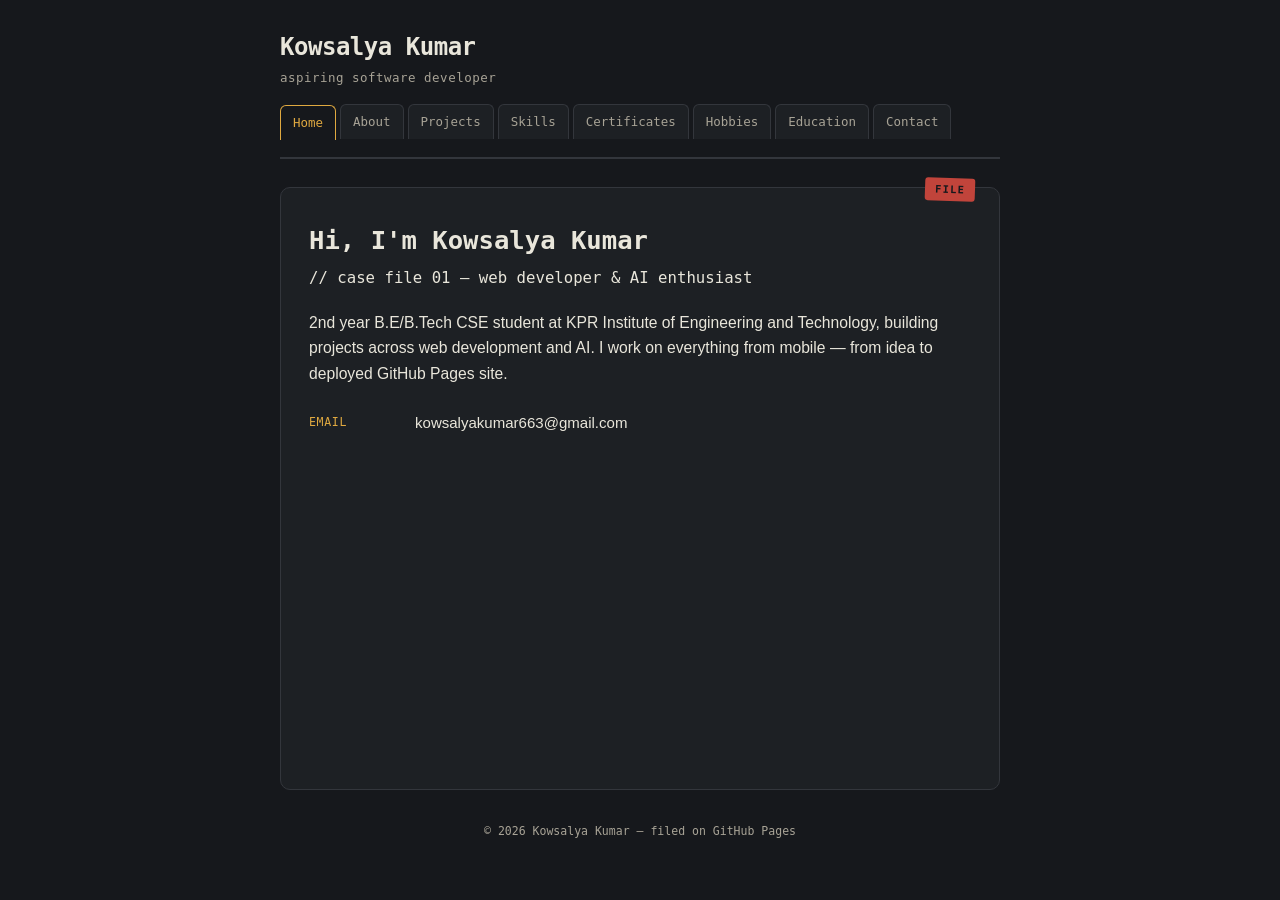
<file: index.html>
<!DOCTYPE html>
<html lang="en">
<head>
<meta charset="UTF-8">
<meta name="viewport" content="width=device-width, initial-scale=1.0">
<title>Kowsalya Kumar — Portfolio</title>
<link rel="stylesheet" href="style.css">
</head>
<body>
<div class="wrap">
  <header class="site-head">
    <div>
      <div class="name">Kowsalya Kumar</div>
      <div class="role">aspiring software developer</div>
    </div>
    <nav class="tabs">
      <a href="index.html" class="active">Home</a>
      <a href="about.html">About</a>
      <a href="project.html">Projects</a>
      <a href="skills.html">Skills</a>
      <a href="certificate.html">Certificates</a>
      <a href="hobbies.html">Hobbies</a>
      <a href="education.html">Education</a>
      <a href="contact.html">Contact</a>
    </nav>
  </header>
  <main class="card">
    <h1>Hi, I'm Kowsalya Kumar</h1>
    <p class="tagline">// case file 01 — web developer & AI enthusiast</p>
    <p>
      2nd year B.E/B.Tech CSE student at KPR Institute of Engineering and
      Technology, building projects across web development and AI. I work
      on everything from mobile — from idea to deployed GitHub Pages site.
    </p>
    <ul class="contact-list">
      <li><span>Email</span>kowsalyakumar663@gmail.com</li>
    </ul>
  </main>
  <footer class="site-foot">
    &copy; <span id="year"></span> Kowsalya Kumar — filed on GitHub Pages
  </footer>
</div>
<script>document.getElementById('year').textContent = new Date().getFullYear();</script>
</body>
</html>
</file>
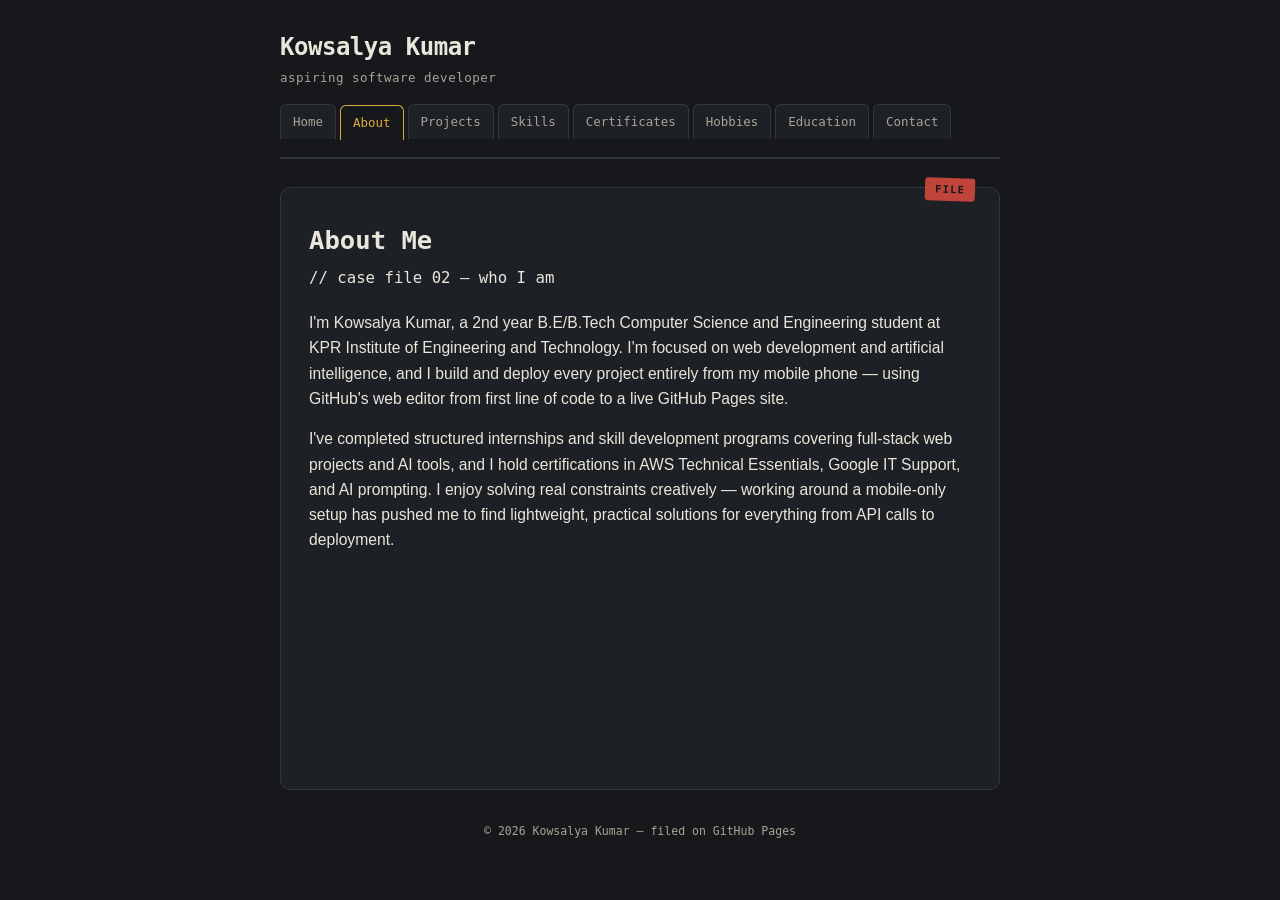
<file: about.html>
<!DOCTYPE html>
<html lang="en">
<head>
<meta charset="UTF-8">
<meta name="viewport" content="width=device-width, initial-scale=1.0">
<title>About — Kowsalya Kumar</title>
<link rel="stylesheet" href="style.css">
</head>
<body>
<div class="wrap">
  <header class="site-head">
    <div>
      <div class="name">Kowsalya Kumar</div>
      <div class="role">aspiring software developer</div>
    </div>
    <nav class="tabs">
      <a href="index.html">Home</a>
      <a href="about.html" class="active">About</a>
      <a href="project.html">Projects</a>
      <a href="skills.html">Skills</a>
      <a href="certificate.html">Certificates</a>
      <a href="hobbies.html">Hobbies</a>
      <a href="education.html">Education</a>
      <a href="contact.html">Contact</a>
    </nav>
  </header>
  <main class="card">
    <h1>About Me</h1>
    <p class="tagline">// case file 02 — who I am</p>
    <p>
      I'm Kowsalya Kumar, a 2nd year B.E/B.Tech Computer Science and
      Engineering student at KPR Institute of Engineering and Technology.
      I'm focused on web development and artificial intelligence, and I
      build and deploy every project entirely from my mobile phone —
      using GitHub's web editor from first line of code to a live
      GitHub Pages site.
    </p>
    <p>
      I've completed structured internships and skill development
      programs covering full-stack web projects and AI tools, and I hold
      certifications in AWS Technical Essentials, Google IT Support, and
      AI prompting. I enjoy solving real constraints creatively — working
      around a mobile-only setup has pushed me to find lightweight,
      practical solutions for everything from API calls to deployment.
    </p>
  </main>
  <footer class="site-foot">
    &copy; <span id="year"></span> Kowsalya Kumar — filed on GitHub Pages
  </footer>
</div>
<script>document.getElementById('year').textContent = new Date().getFullYear();</script>
</body>
</html>
</file>
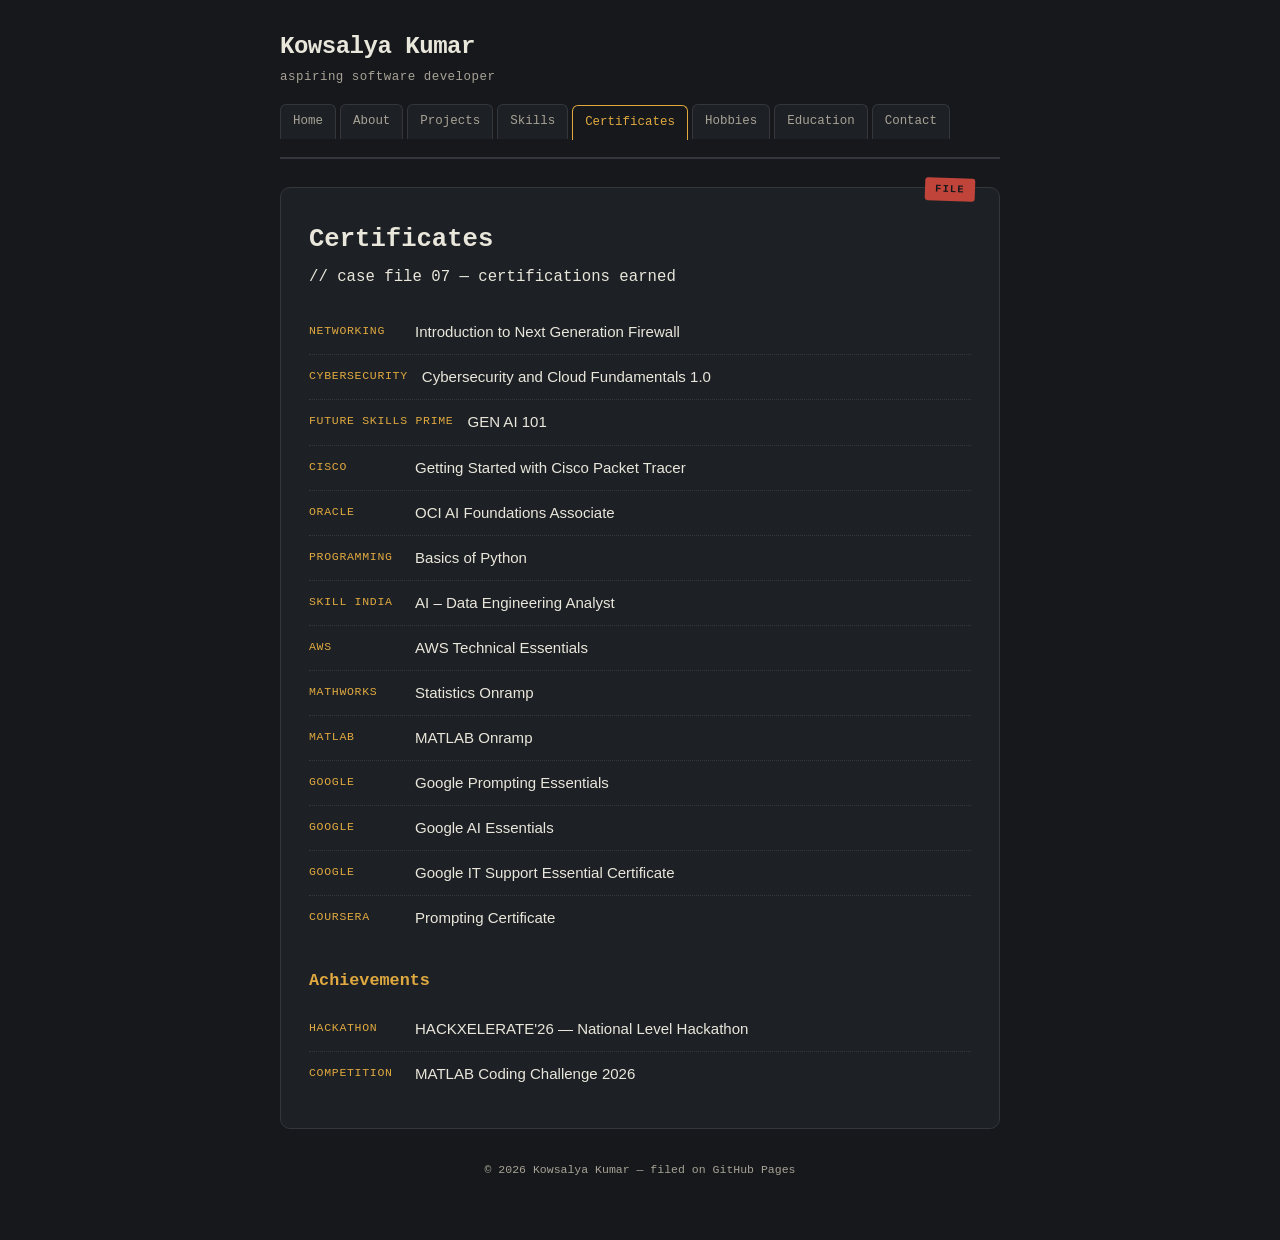
<file: certificate.html>
<!DOCTYPE html>
<html lang="en">
<head>
<meta charset="UTF-8">
<meta name="viewport" content="width=device-width, initial-scale=1.0">
<title>Certificates — Kowsalya Kumar</title>
<link rel="stylesheet" href="style.css">
</head>
<body>
<div class="wrap">
  <header class="site-head">
    <div>
      <div class="name">Kowsalya Kumar</div>
      <div class="role">aspiring software developer</div>
    </div>
    <nav class="tabs">
      <a href="index.html">Home</a>
      <a href="about.html">About</a>
      <a href="project.html">Projects</a>
      <a href="skills.html">Skills</a>
      <a href="certificate.html" class="active">Certificates</a>
      <a href="hobbies.html">Hobbies</a>
      <a href="education.html">Education</a>
      <a href="contact.html">Contact</a>
    </nav>
  </header>
  <main class="card">
    <h1>Certificates</h1>
    <p class="tagline">// case file 07 — certifications earned</p>

    <ul class="contact-list">
      <li><span>Networking</span>Introduction to Next Generation Firewall</li>
      <li><span>Cybersecurity</span>Cybersecurity and Cloud Fundamentals 1.0</li>
      <li><span>Future Skills Prime</span>GEN AI 101</li>
      <li><span>Cisco</span>Getting Started with Cisco Packet Tracer</li>
      <li><span>Oracle</span>OCI AI Foundations Associate</li>
      <li><span>Programming</span>Basics of Python</li>
      <li><span>Skill India</span>AI – Data Engineering Analyst</li>
      <li><span>AWS</span>AWS Technical Essentials</li>
      <li><span>MathWorks</span>Statistics Onramp</li>
      <li><span>MATLAB</span>MATLAB Onramp</li>
      <li><span>Google</span>Google Prompting Essentials</li>
      <li><span>Google</span>Google AI Essentials</li>
      <li><span>Google</span>Google IT Support Essential Certificate</li>
      <li><span>Coursera</span>Prompting Certificate</li>
    </ul>

    <h2>Achievements</h2>
    <ul class="contact-list">
      <li><span>Hackathon</span>HACKXELERATE'26 — National Level Hackathon</li>
      <li><span>Competition</span>MATLAB Coding Challenge 2026</li>
    </ul>
  </main>
  <footer class="site-foot">
    &copy; <span id="year"></span> Kowsalya Kumar — filed on GitHub Pages
  </footer>
</div>
<script>document.getElementById('year').textContent = new Date().getFullYear();</script>
</body>
</html>
</file>
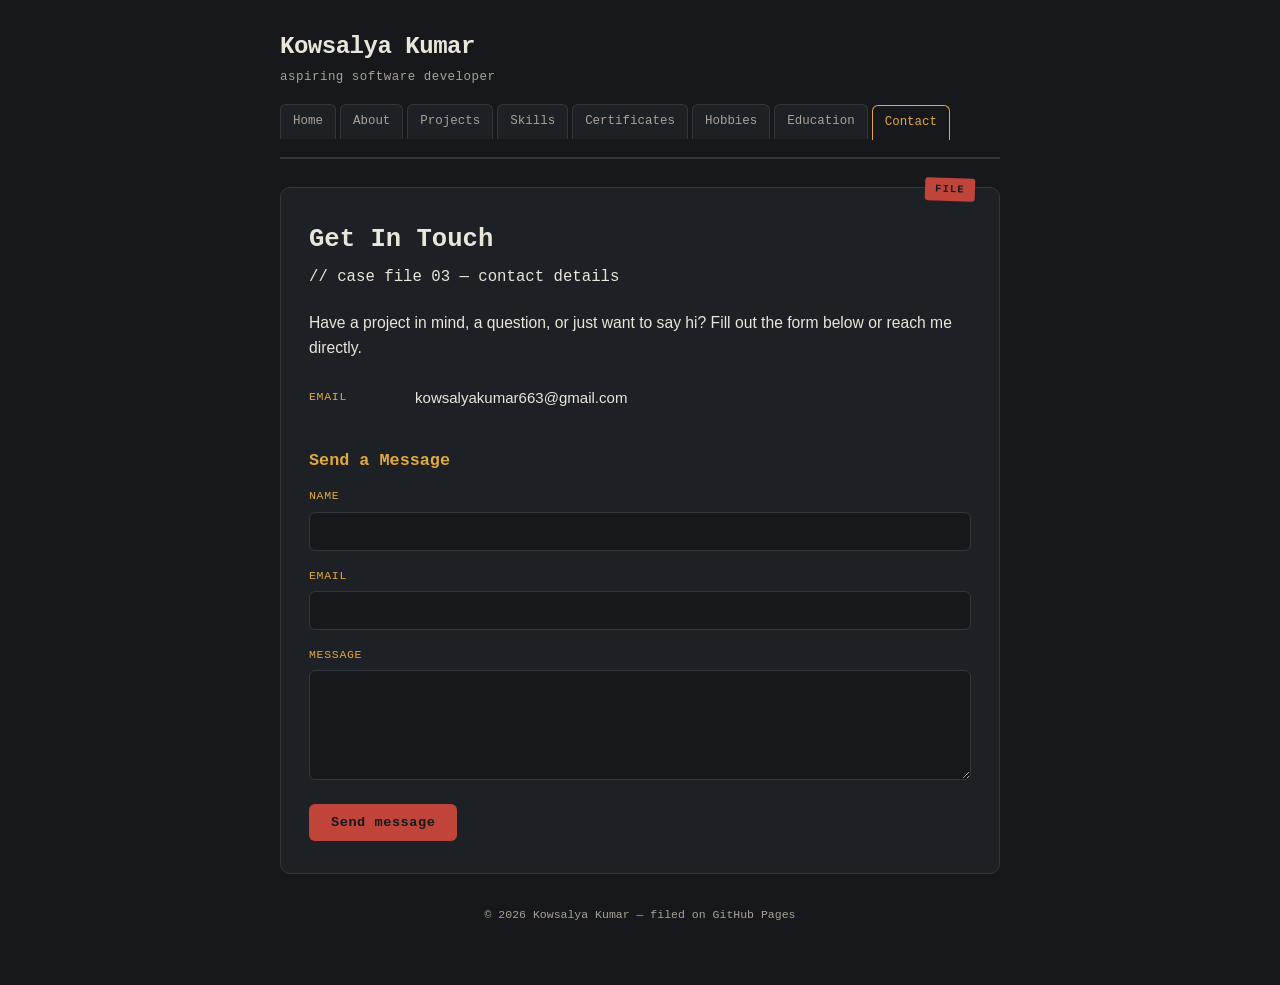
<file: contact.html>
<!DOCTYPE html>
<html lang="en">
<head>
<meta charset="UTF-8">
<meta name="viewport" content="width=device-width, initial-scale=1.0">
<title>Contact — Kowsalya Kumar</title>
<link rel="stylesheet" href="style.css">
</head>
<body>
<div class="wrap">
  <header class="site-head">
    <div>
      <div class="name">Kowsalya Kumar</div>
      <div class="role">aspiring software developer</div>
    </div>
    <nav class="tabs">
      <a href="index.html">Home</a>
      <a href="about.html">About</a>
      <a href="project.html">Projects</a>
      <a href="skills.html">Skills</a>
      <a href="certificate.html">Certificates</a>
      <a href="hobbies.html">Hobbies</a>
      <a href="education.html">Education</a>
      <a href="contact.html" class="active">Contact</a>
    </nav>
  </header>
  <main class="card">
    <h1>Get In Touch</h1>
    <p class="tagline">// case file 03 — contact details</p>
    <p>
      Have a project in mind, a question, or just want to say hi?
      Fill out the form below or reach me directly.
    </p>
    <ul class="contact-list">
      <li><span>Email</span>kowsalyakumar663@gmail.com</li>
    </ul>
    <h2>Send a Message</h2>
    <!--
      GitHub Pages is static and can't process form submissions on its
      own. To make this form actually send you email, sign up free at
      https://formspree.io, get your form endpoint, and replace the
      action URL below with it. Until then this form won't send anywhere.
    -->
    <form action="https://formspree.io/f/your-form-id" method="POST">
      <div>
        <label class="field-label" for="name">Name</label>
        <input type="text" id="name" name="name" required>
      </div>
      <div>
        <label class="field-label" for="email">Email</label>
        <input type="email" id="email" name="email" required>
      </div>
      <div>
        <label class="field-label" for="message">Message</label>
        <textarea id="message" name="message" required></textarea>
      </div>
      <button type="submit" class="submit">Send message</button>
    </form>
  </main>
  <footer class="site-foot">
    &copy; <span id="year"></span> Kowsalya Kumar — filed on GitHub Pages
  </footer>
</div>
<script>document.getElementById('year').textContent = new Date().getFullYear();</script>
</body>
</html>
</file>
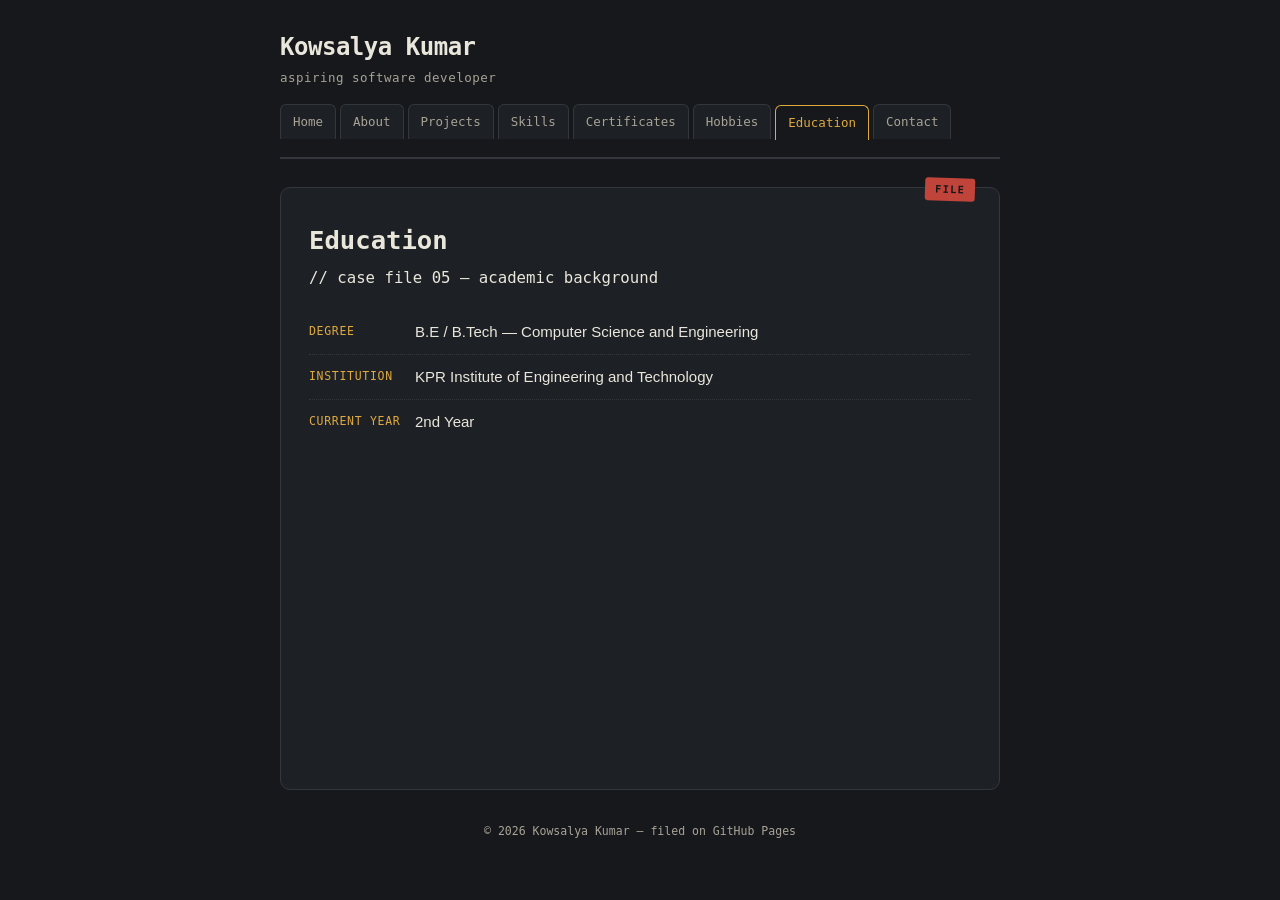
<file: education.html>
<!DOCTYPE html>
<html lang="en">
<head>
<meta charset="UTF-8">
<meta name="viewport" content="width=device-width, initial-scale=1.0">
<title>Education — Kowsalya Kumar</title>
<link rel="stylesheet" href="style.css">
</head>
<body>
<div class="wrap">
  <header class="site-head">
    <div>
      <div class="name">Kowsalya Kumar</div>
      <div class="role">aspiring software developer</div>
    </div>
    <nav class="tabs">
      <a href="index.html">Home</a>
      <a href="about.html">About</a>
      <a href="project.html">Projects</a>
      <a href="skills.html">Skills</a>
      <a href="certificate.html">Certificates</a>
      <a href="hobbies.html">Hobbies</a>
      <a href="education.html" class="active">Education</a>
      <a href="contact.html">Contact</a>
    </nav>
  </header>
  <main class="card">
    <h1>Education</h1>
    <p class="tagline">// case file 05 — academic background</p>

    <ul class="contact-list">
      <li><span>Degree</span>B.E / B.Tech — Computer Science and Engineering</li>
      <li><span>Institution</span>KPR Institute of Engineering and Technology</li>
      <li><span>Current Year</span>2nd Year</li>
    </ul>
  </main>
  <footer class="site-foot">
    &copy; <span id="year"></span> Kowsalya Kumar — filed on GitHub Pages
  </footer>
</div>
<script>document.getElementById('year').textContent = new Date().getFullYear();</script>
</body>
</html>
</file>
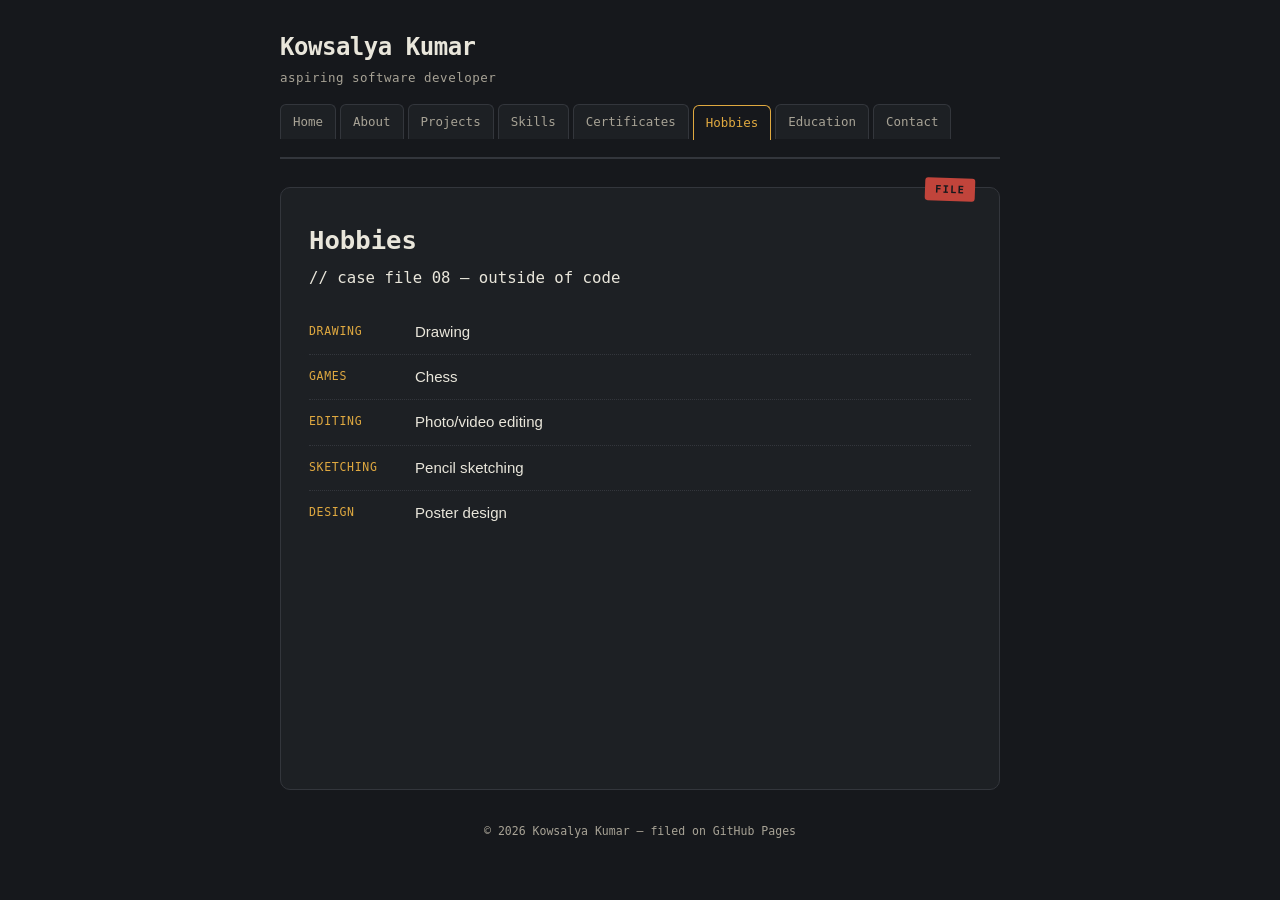
<file: hobbies.html>
<!DOCTYPE html>
<html lang="en">
<head>
<meta charset="UTF-8">
<meta name="viewport" content="width=device-width, initial-scale=1.0">
<title>Hobbies — Kowsalya Kumar</title>
<link rel="stylesheet" href="style.css">
</head>
<body>
<div class="wrap">
  <header class="site-head">
    <div>
      <div class="name">Kowsalya Kumar</div>
      <div class="role">aspiring software developer</div>
    </div>
    <nav class="tabs">
      <a href="index.html">Home</a>
      <a href="about.html">About</a>
      <a href="project.html">Projects</a>
      <a href="skills.html">Skills</a>
      <a href="certificate.html">Certificates</a>
      <a href="hobbies.html" class="active">Hobbies</a>
      <a href="education.html">Education</a>
      <a href="contact.html">Contact</a>
    </nav>
  </header>
  <main class="card">
    <h1>Hobbies</h1>
    <p class="tagline">// case file 08 — outside of code</p>

    <ul class="contact-list">
      <li><span>Drawing</span>Drawing</li>
      <li><span>Games</span>Chess</li>
      <li><span>Editing</span>Photo/video editing</li>
      <li><span>Sketching</span>Pencil sketching</li>
      <li><span>Design</span>Poster design</li>
    </ul>
  </main>
  <footer class="site-foot">
    &copy; <span id="year"></span> Kowsalya Kumar — filed on GitHub Pages
  </footer>
</div>
<script>document.getElementById('year').textContent = new Date().getFullYear();</script>
</body>
</html>
</file>
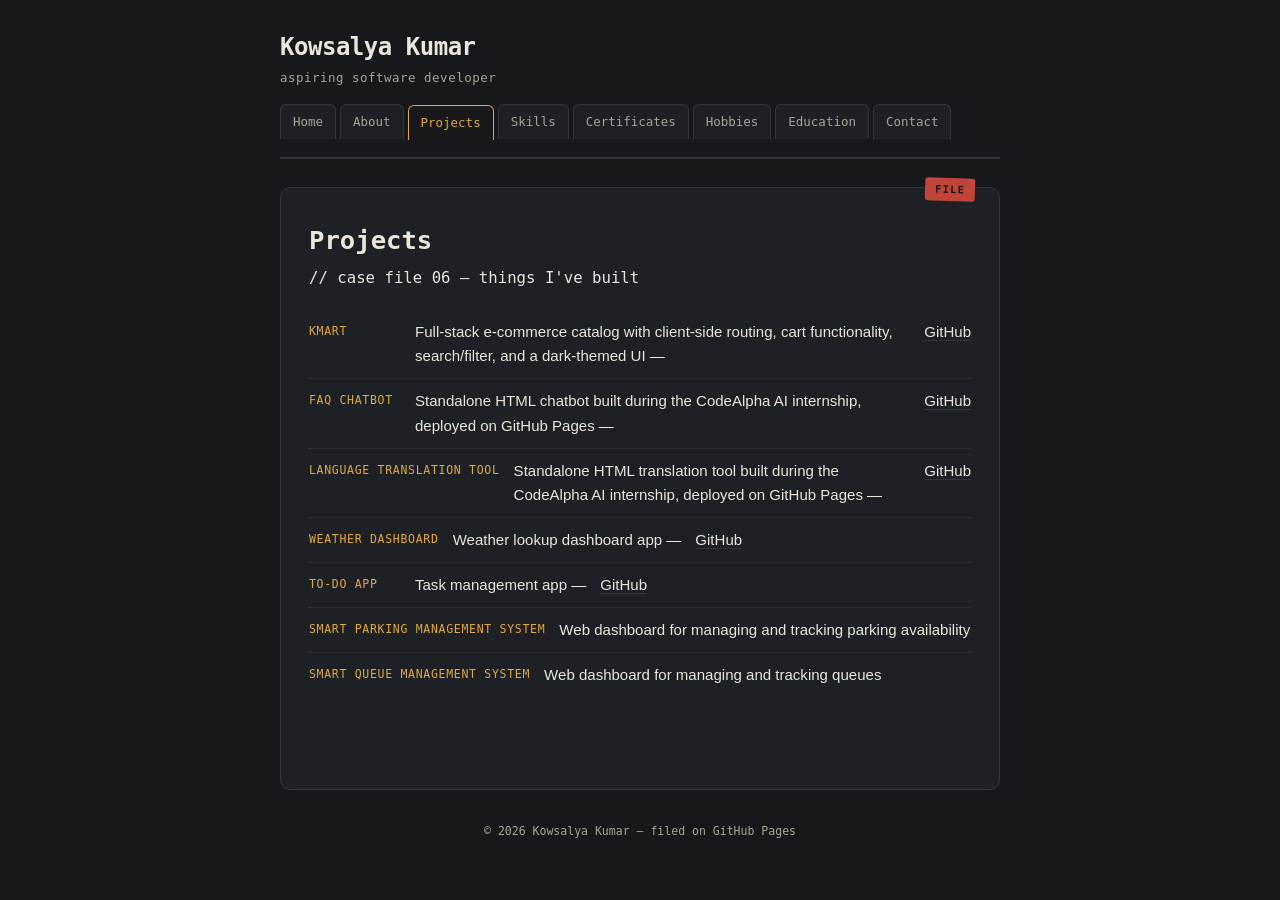
<file: project.html>
<!DOCTYPE html>
<html lang="en">
<head>
<meta charset="UTF-8">
<meta name="viewport" content="width=device-width, initial-scale=1.0">
<title>Projects — Kowsalya Kumar</title>
<link rel="stylesheet" href="style.css">
</head>
<body>
<div class="wrap">
  <header class="site-head">
    <div>
      <div class="name">Kowsalya Kumar</div>
      <div class="role">aspiring software developer</div>
    </div>
    <nav class="tabs">
      <a href="index.html">Home</a>
      <a href="about.html">About</a>
      <a href="project.html" class="active">Projects</a>
      <a href="skills.html">Skills</a>
      <a href="certificate.html">Certificates</a>
      <a href="hobbies.html">Hobbies</a>
      <a href="education.html">Education</a>
      <a href="contact.html">Contact</a>
    </nav>
  </header>
  <main class="card">
    <h1>Projects</h1>
    <p class="tagline">// case file 06 — things I've built</p>

    <ul class="contact-list">
      <li><span>KMART</span>Full-stack e-commerce catalog with client-side routing, cart functionality, search/filter, and a dark-themed UI — <a href="https://github.com/kowsalyakumar663/ecommerce-catalog">GitHub</a></li>
      <li><span>FAQ Chatbot</span>Standalone HTML chatbot built during the CodeAlpha AI internship, deployed on GitHub Pages — <a href="https://github.com/kowsalyakumar663/CodeAlpha_FAQ_Chatbot">GitHub</a></li>
      <li><span>Language Translation Tool</span>Standalone HTML translation tool built during the CodeAlpha AI internship, deployed on GitHub Pages — <a href="https://github.com/kowsalyakumar663/CodeAlpha_Language_Translation_Tool">GitHub</a></li>
      <li><span>Weather Dashboard</span>Weather lookup dashboard app — <a href="https://github.com/kowsalyakumar663/weather-dashboard">GitHub</a></li>
      <li><span>To-Do App</span>Task management app — <a href="https://github.com/kowsalyakumar663/todo-app">GitHub</a></li>
      <li><span>Smart Parking Management System</span>Web dashboard for managing and tracking parking availability</li>
      <li><span>Smart Queue Management System</span>Web dashboard for managing and tracking queues</li>
    </ul>
  </main>
  <footer class="site-foot">
    &copy; <span id="year"></span> Kowsalya Kumar — filed on GitHub Pages
  </footer>
</div>
<script>document.getElementById('year').textContent = new Date().getFullYear();</script>
</body>
</html>
</file>
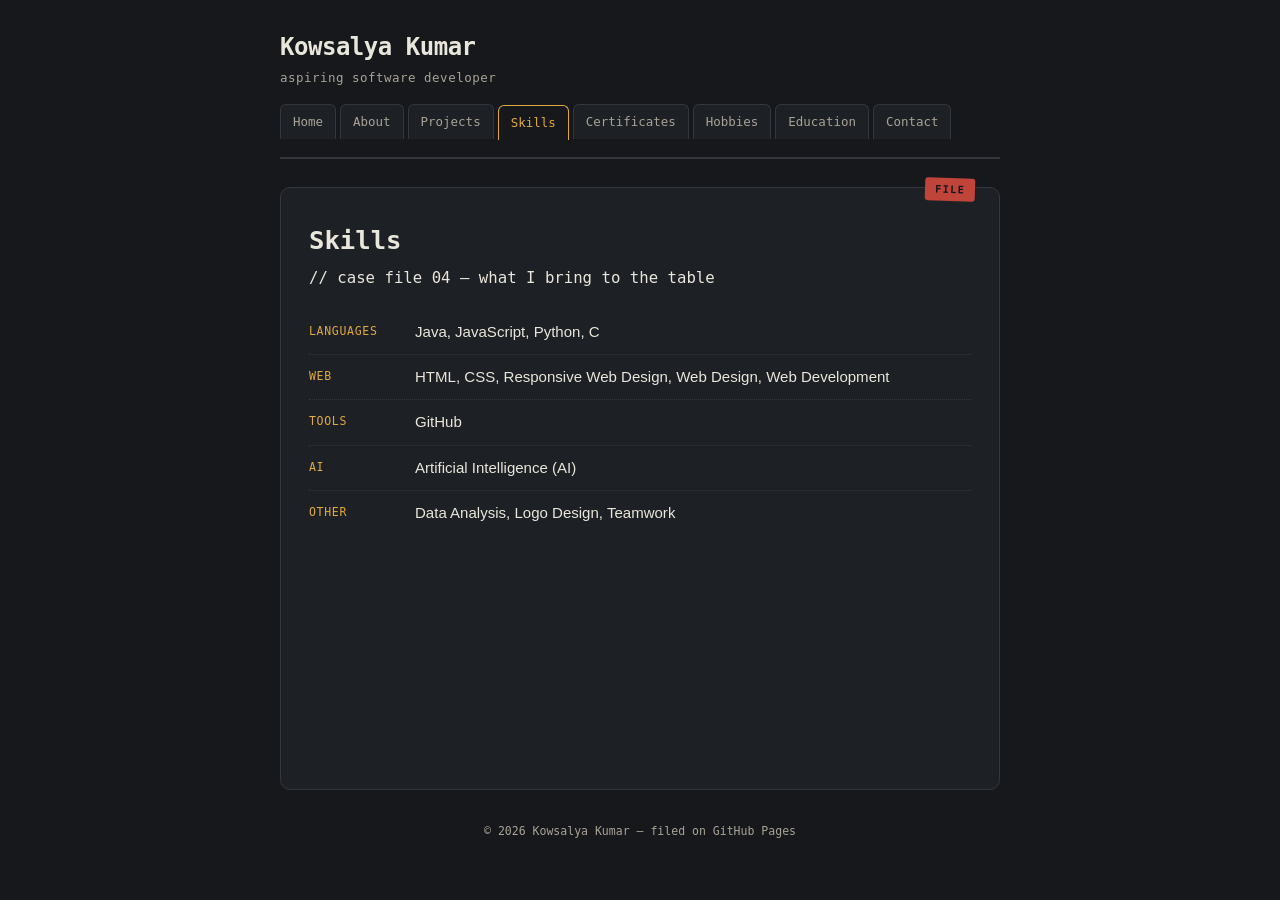
<file: skills.html>
<!DOCTYPE html>
<html lang="en">
<head>
<meta charset="UTF-8">
<meta name="viewport" content="width=device-width, initial-scale=1.0">
<title>Skills — Kowsalya Kumar</title>
<link rel="stylesheet" href="style.css">
</head>
<body>
<div class="wrap">
  <header class="site-head">
    <div>
      <div class="name">Kowsalya Kumar</div>
      <div class="role">aspiring software developer</div>
    </div>
    <nav class="tabs">
      <a href="index.html">Home</a>
      <a href="about.html">About</a>
      <a href="project.html">Projects</a>
      <a href="skills.html" class="active">Skills</a>
      <a href="certificate.html">Certificates</a>
      <a href="hobbies.html">Hobbies</a>
      <a href="education.html">Education</a>
      <a href="contact.html">Contact</a>
    </nav>
  </header>
  <main class="card">
    <h1>Skills</h1>
    <p class="tagline">// case file 04 — what I bring to the table</p>

    <ul class="contact-list">
      <li><span>Languages</span>Java, JavaScript, Python, C</li>
      <li><span>Web</span>HTML, CSS, Responsive Web Design, Web Design, Web Development</li>
      <li><span>Tools</span>GitHub</li>
      <li><span>AI</span>Artificial Intelligence (AI)</li>
      <li><span>Other</span>Data Analysis, Logo Design, Teamwork</li>
    </ul>
  </main>
  <footer class="site-foot">
    &copy; <span id="year"></span> Kowsalya Kumar — filed on GitHub Pages
  </footer>
</div>
<script>document.getElementById('year').textContent = new Date().getFullYear();</script>
</body>
</html>
</file>
<file: style.css>
/* ============================================
   Kowsalya Kumar — Portfolio
   Theme: developer's case file / dossier
   ============================================ */

:root {
  --ink: #e9e6db;
  --ink-dim: #a8a396;
  --paper: #16181c;
  --paper-raised: #1d2024;
  --line: #33363c;
  --stamp: #c1443b;
  --tag: #e0a940;
  --mono: "JetBrains Mono", "Fira Code", ui-monospace, "SF Mono", Consolas, monospace;
  --sans: "Inter", -apple-system, "Segoe UI", Roboto, sans-serif;
}

* { box-sizing: border-box; }

html, body {
  margin: 0;
  padding: 0;
  background: var(--paper);
  color: var(--ink);
  font-family: var(--sans);
  line-height: 1.6;
}

.wrap {
  max-width: 760px;
  margin: 0 auto;
  padding: 28px 20px 60px;
  min-height: 100vh;
  display: flex;
  flex-direction: column;
}

/* ---------- Header ---------- */

.site-head {
  display: flex;
  flex-wrap: wrap;
  align-items: flex-end;
  justify-content: space-between;
  gap: 16px;
  border-bottom: 2px solid var(--line);
  padding-bottom: 18px;
  margin-bottom: 28px;
}

.name {
  font-family: var(--mono);
  font-size: 1.5rem;
  font-weight: 700;
  letter-spacing: -0.02em;
  color: var(--ink);
}

.name .dot {
  color: var(--stamp);
}

.role {
  font-family: var(--mono);
  font-size: 0.78rem;
  color: var(--ink-dim);
  text-transform: lowercase;
  letter-spacing: 0.04em;
  margin-top: 2px;
}

/* nav styled like folder tabs */
.tabs {
  display: flex;
  flex-wrap: wrap;
  gap: 4px;
}

.tabs a {
  font-family: var(--mono);
  font-size: 0.78rem;
  color: var(--ink-dim);
  text-decoration: none;
  padding: 7px 12px;
  border: 1px solid var(--line);
  border-bottom: none;
  border-radius: 6px 6px 0 0;
  background: var(--paper-raised);
  transition: color 0.15s ease, background 0.15s ease;
}

.tabs a:hover {
  color: var(--ink);
  background: #23262b;
}

.tabs a.active {
  color: var(--tag);
  background: var(--paper);
  border-color: var(--tag);
  position: relative;
  top: 1px;
}

/* ---------- Card (the "case file" document) ---------- */

.card {
  background: var(--paper-raised);
  border: 1px solid var(--line);
  border-radius: 10px;
  padding: 32px 28px;
  position: relative;
  flex: 1;
}

.card::before {
  content: "FILE";
  position: absolute;
  top: -10px;
  right: 24px;
  background: var(--stamp);
  color: #16181c;
  font-family: var(--mono);
  font-size: 0.65rem;
  font-weight: 700;
  letter-spacing: 0.12em;
  padding: 3px 10px;
  border-radius: 3px;
  transform: rotate(2deg);
}

.card h1 {
  font-family: var(--mono);
  font-size: 1.6rem;
  margin: 0 0 4px;
  color: var(--ink);
}

.card h2 {
  font-family: var(--mono);
  font-size: 1.05rem;
  color: var(--tag);
  margin: 28px 0 12px;
  padding-top: 18px;
  border-top: 1px dashed var(--line);
}

.card h2:first-of-type {
  border-top: none;
  padding-top: 0;
}

.tagline {
  font-family: var(--mono);
  font-size: 0.82rem;
  color: var(--ink-dim);
  margin: 0 0 20px;
}

.card p {
  color: var(--ink);
  font-size: 0.98rem;
}

/* ---------- Contact / data list ---------- */

.contact-list {
  list-style: none;
  margin: 0;
  padding: 0;
}

.contact-list li {
  display: flex;
  gap: 14px;
  padding: 10px 0;
  border-bottom: 1px dotted var(--line);
  font-size: 0.94rem;
}

.contact-list li:last-child {
  border-bottom: none;
}

.contact-list li span {
  font-family: var(--mono);
  font-size: 0.72rem;
  color: var(--tag);
  text-transform: uppercase;
  letter-spacing: 0.06em;
  min-width: 92px;
  flex-shrink: 0;
  padding-top: 2px;
}

.contact-list li a {
  color: var(--ink);
  text-decoration: underline;
  text-decoration-color: var(--line);
  text-underline-offset: 3px;
}

.contact-list li a:hover {
  text-decoration-color: var(--tag);
  color: var(--tag);
}

/* ---------- Form ---------- */

form {
  margin-top: 8px;
}

form > div {
  margin-bottom: 16px;
}

.field-label {
  display: block;
  font-family: var(--mono);
  font-size: 0.72rem;
  color: var(--tag);
  text-transform: uppercase;
  letter-spacing: 0.06em;
  margin-bottom: 6px;
}

input, textarea {
  width: 100%;
  background: var(--paper);
  border: 1px solid var(--line);
  border-radius: 6px;
  padding: 10px 12px;
  color: var(--ink);
  font-family: var(--sans);
  font-size: 0.95rem;
}

input:focus, textarea:focus {
  outline: 2px solid var(--tag);
  outline-offset: 1px;
  border-color: var(--tag);
}

textarea {
  min-height: 110px;
  resize: vertical;
}

.submit {
  font-family: var(--mono);
  font-size: 0.85rem;
  letter-spacing: 0.04em;
  background: var(--stamp);
  color: #16181c;
  border: none;
  border-radius: 6px;
  padding: 11px 22px;
  font-weight: 700;
  cursor: pointer;
  transition: opacity 0.15s ease;
}

.submit:hover {
  opacity: 0.85;
}

/* ---------- Footer ---------- */

.site-foot {
  margin-top: 32px;
  text-align: center;
  font-family: var(--mono);
  font-size: 0.72rem;
  color: var(--ink-dim);
}

/* ---------- Responsive ---------- */

@media (max-width: 480px) {
  .wrap {
    padding: 20px 14px 40px;
  }
  .card {
    padding: 24px 18px;
  }
  .site-head {
    flex-direction: column;
    align-items: flex-start;
  }
  .contact-list li {
    flex-direction: column;
    gap: 4px;
  }
  .contact-list li span {
    min-width: 0;
  }
}
</file>
